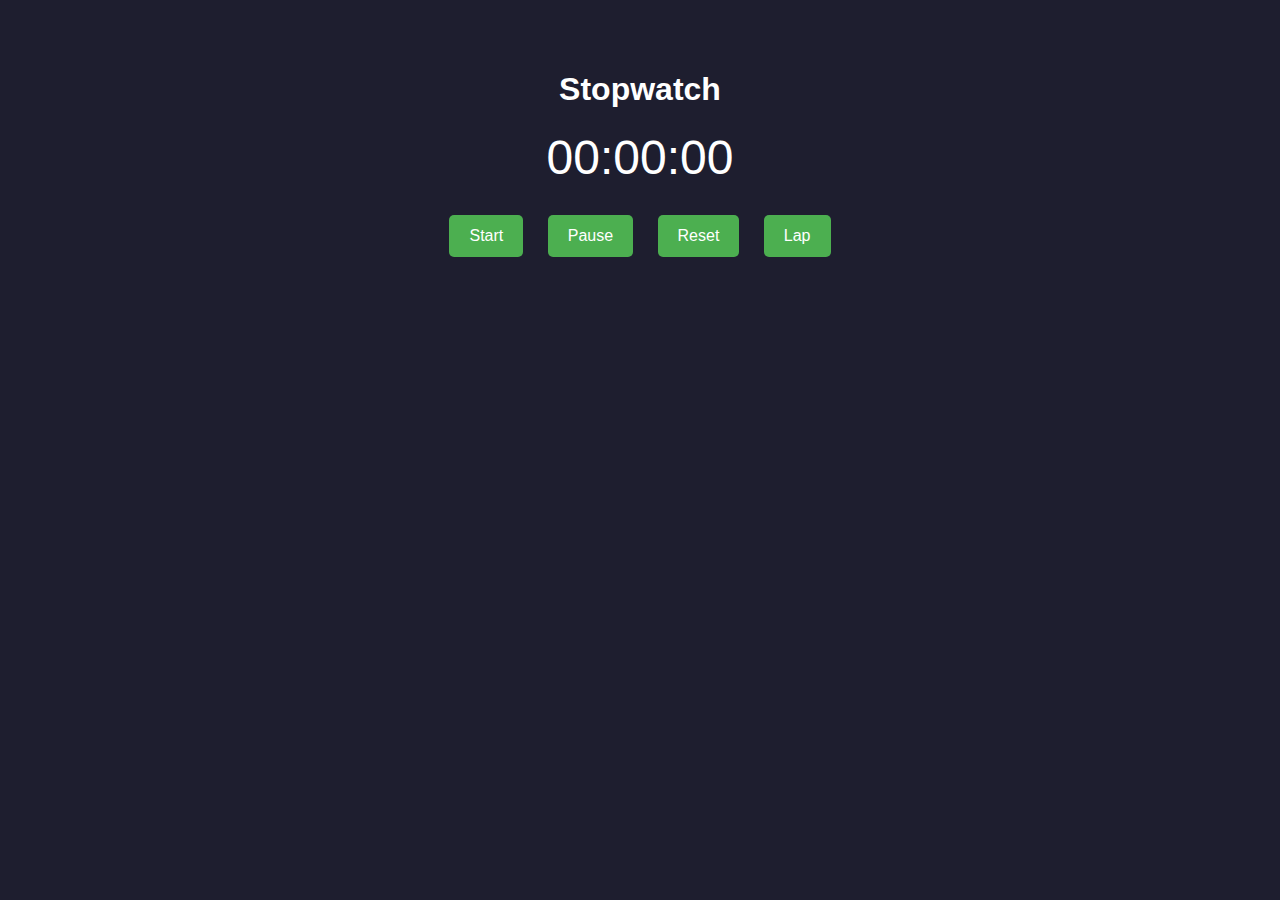
<file: index.html>
<!DOCTYPE html>
<html lang="en">
<head>
  <meta charset="UTF-8">
  <meta name="viewport" content="width=device-width, initial-scale=1.0">
  <title>Stopwatch Web App</title>
  <link rel="stylesheet" href="styles.css">
</head>
<body>
  <div class="container">
    <h1>Stopwatch</h1>
    <div id="display">00:00:00</div>
    <div class="buttons">
      <button onclick="start()">Start</button>
      <button onclick="pause()">Pause</button>
      <button onclick="reset()">Reset</button>
      <button onclick="lap()">Lap</button>
    </div>
    <ul id="laps"></ul>
  </div>

  <script src="script.js"></script>
</body>
</html>
</file>
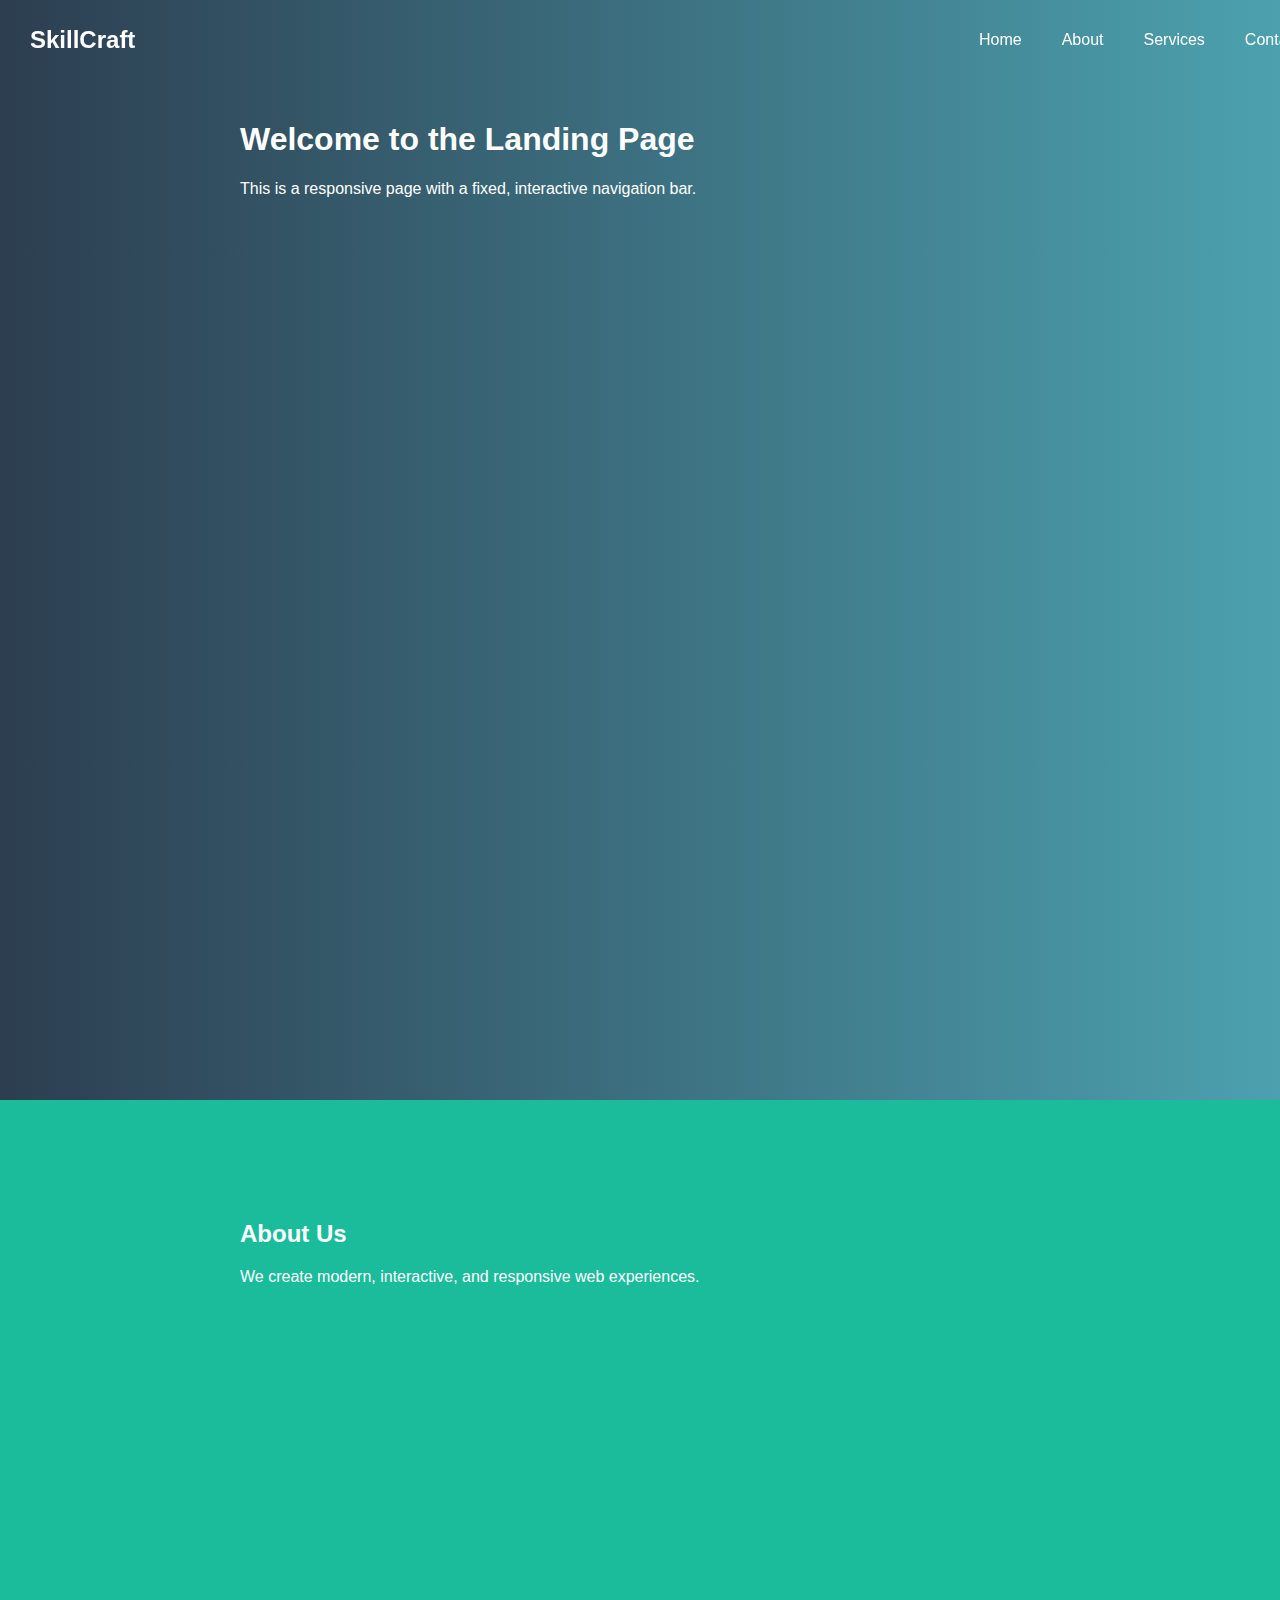
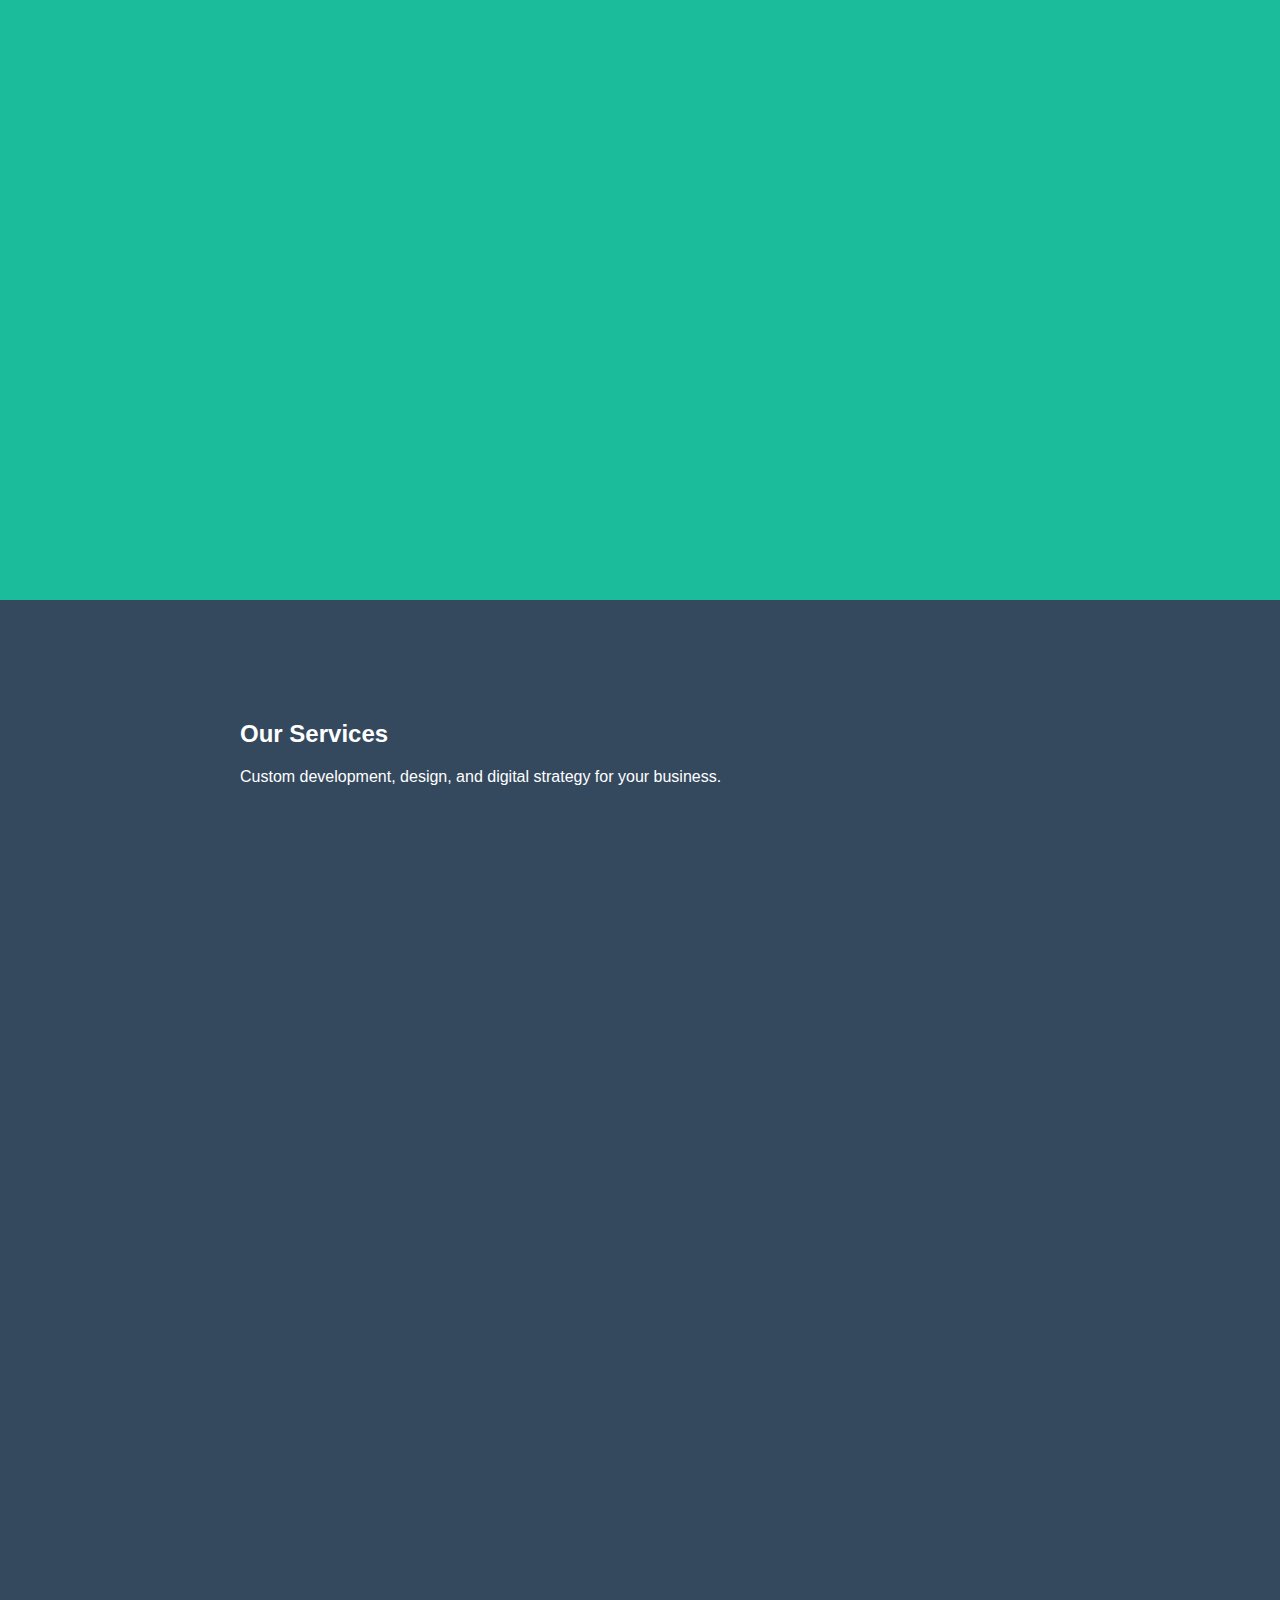
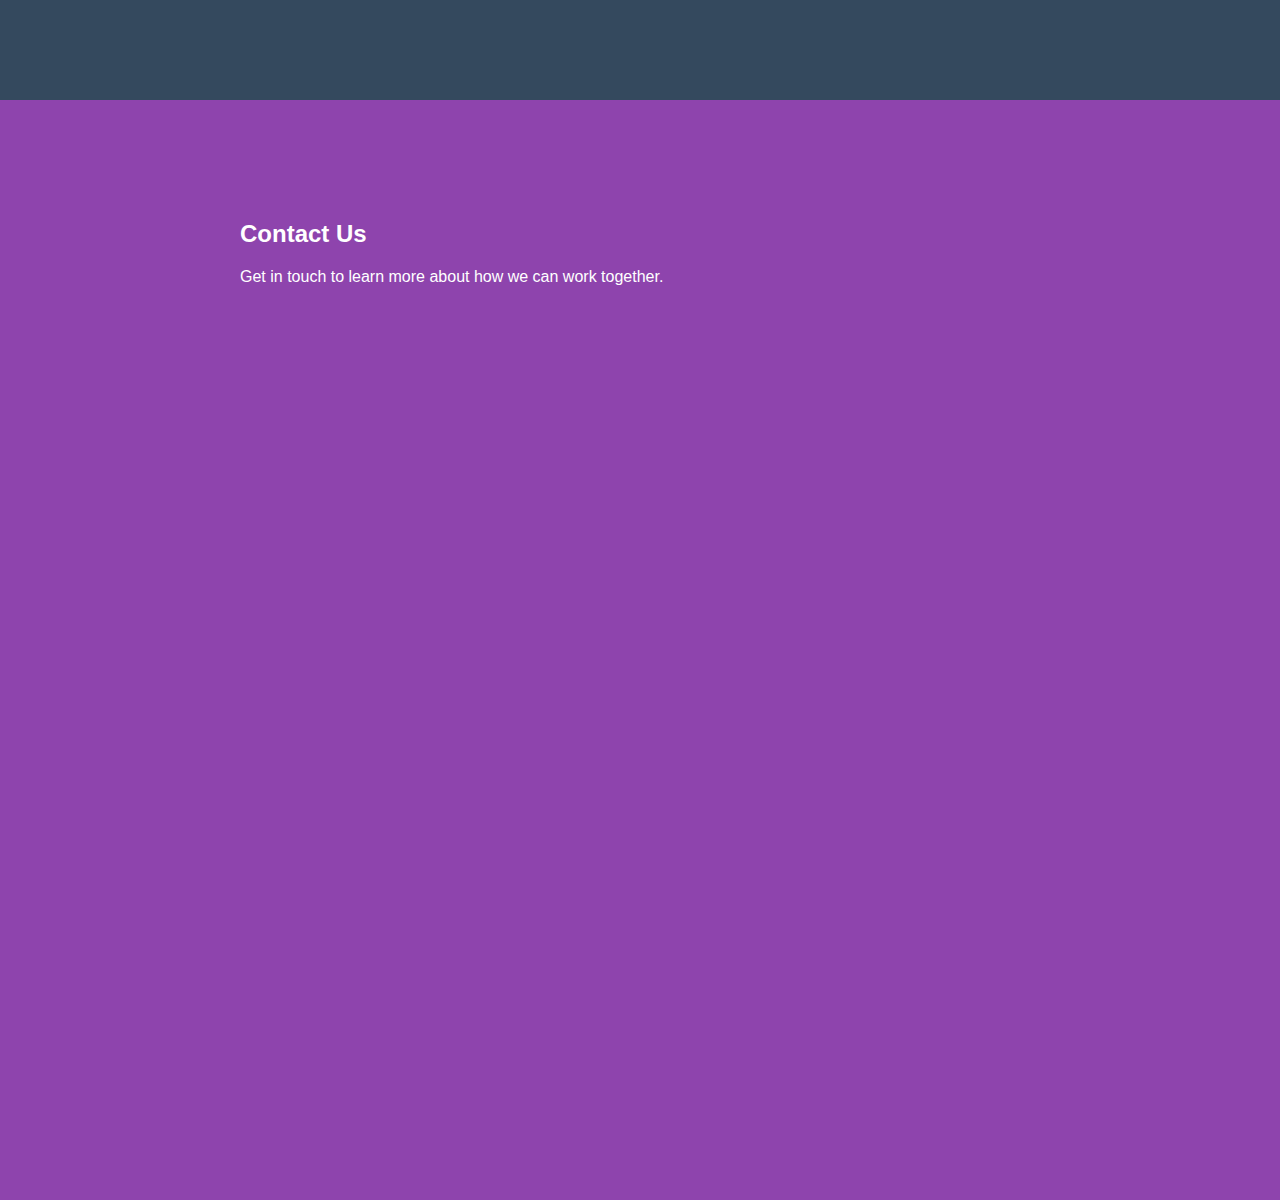
<file: task1.html>
<!DOCTYPE html>
<html lang="en">
<head>
  <meta charset="UTF-8">
  <meta name="viewport" content="width=device-width, initial-scale=1.0">
  <title>Responsive Landing Page</title>
  <style>
    body, html {
      margin: 0;
      padding: 0;
      font-family: 'Segoe UI', sans-serif;
      scroll-behavior: smooth;
    }

    header {
      position: fixed;
      top: 0;
      width: 100%;
      background: transparent;
      color: white;
      padding: 15px 30px;
      transition: background 0.3s;
      z-index: 1000;
    }

    header.scrolled {
      background: #1e1e2f;
      box-shadow: 0 2px 10px rgba(0, 0, 0, 0.3);
    }

    nav {
      display: flex;
      justify-content: space-between;
      align-items: center;
    }

    .logo {
      font-size: 1.5em;
      font-weight: bold;
    }

    ul.nav-links {
      list-style: none;
      display: flex;
      gap: 20px;
    }

    ul.nav-links li a {
      color: white;
      text-decoration: none;
      padding: 5px 10px;
      transition: background 0.3s, color 0.3s;
    }

    ul.nav-links li a:hover {
      background: white;
      color: #1e1e2f;
      border-radius: 5px;
    }

    section {
      padding: 100px 30px;
      min-height: 100vh;
      background: linear-gradient(to right, #2c3e50, #4ca1af);
      color: white;
    }

    .content {
      max-width: 800px;
      margin: auto;
    }
  </style>
</head>
<body>

  <header id="navbar">
    <nav>
      <div class="logo">SkillCraft</div>
      <ul class="nav-links">
        <li><a href="#home">Home</a></li>
        <li><a href="#about">About</a></li>
        <li><a href="#services">Services</a></li>
        <li><a href="#contact">Contact</a></li>
      </ul>
    </nav>
  </header>

  <section id="home">
    <div class="content">
      <h1>Welcome to the Landing Page</h1>
      <p>This is a responsive page with a fixed, interactive navigation bar.</p>
    </div>
  </section>

  <section id="about" style="background: #1abc9c;">
    <div class="content">
      <h2>About Us</h2>
      <p>We create modern, interactive, and responsive web experiences.</p>
    </div>
  </section>

  <section id="services" style="background: #34495e;">
    <div class="content">
      <h2>Our Services</h2>
      <p>Custom development, design, and digital strategy for your business.</p>
    </div>
  </section>

  <section id="contact" style="background: #8e44ad;">
    <div class="content">
      <h2>Contact Us</h2>
      <p>Get in touch to learn more about how we can work together.</p>
    </div>
  </section>

  <script>
    const navbar = document.getElementById('navbar');
    window.onscroll = () => {
      if (window.scrollY > 50) {
        navbar.classList.add('scrolled');
      } else {
        navbar.classList.remove('scrolled');
      }
    };
  </script>

</body>
</html>
</file>
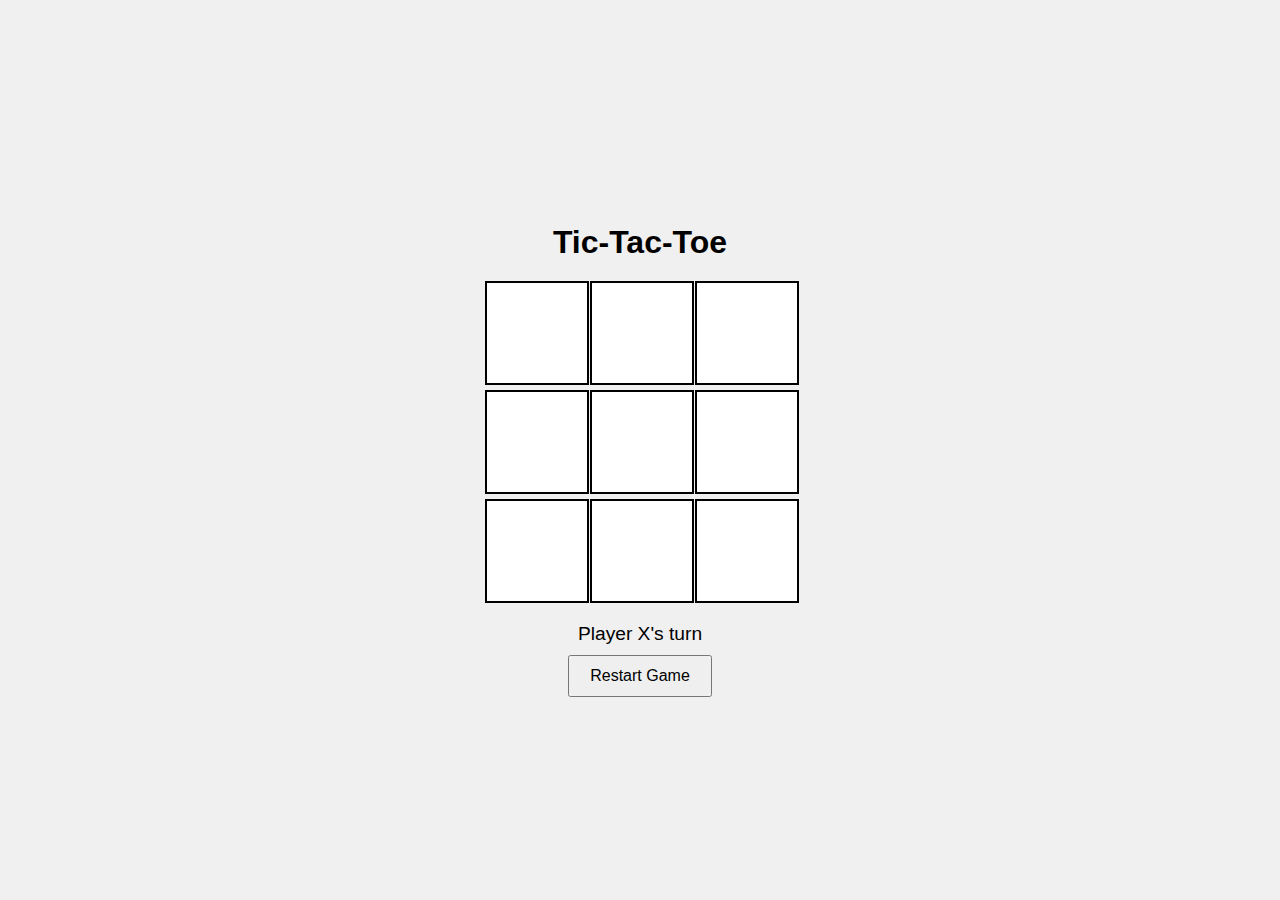
<file: tic_tac_toe.html>
<!DOCTYPE html><html lang="en">
<head>
  <meta charset="UTF-8" />
  <meta name="viewport" content="width=device-width, initial-scale=1.0" />
  <title>Tic-Tac-Toe</title>
  <style>
    body {
      font-family: Arial, sans-serif;
      display: flex;
      flex-direction: column;
      align-items: center;
      justify-content: center;
      height: 100vh;
      margin: 0;
      background-color: #f0f0f0;
    }
    h1 {
      margin-bottom: 20px;
    }
    .board {
      display: grid;
      grid-template-columns: repeat(3, 100px);
      grid-gap: 5px;
    }
    .cell {
      width: 100px;
      height: 100px;
      display: flex;
      align-items: center;
      justify-content: center;
      background-color: white;
      font-size: 2em;
      cursor: pointer;
      border: 2px solid #000;
    }
    .status {
      margin-top: 20px;
      font-size: 1.2em;
    }
    .controls {
      margin-top: 10px;
    }
    button {
      padding: 10px 20px;
      font-size: 1em;
      cursor: pointer;
    }
  </style>
</head>
<body>
  <h1>Tic-Tac-Toe</h1>
  <div class="board" id="board"></div>
  <div class="status" id="status"></div>
  <div class="controls">
    <button onclick="startGame()">Restart Game</button>
  </div>  <script>
    const board = document.getElementById('board');
    const statusDiv = document.getElementById('status');
    let cells;
    let currentPlayer;
    let gameState;

    const winConditions = [
      [0, 1, 2],
      [3, 4, 5],
      [6, 7, 8],
      [0, 3, 6],
      [1, 4, 7],
      [2, 5, 8],
      [0, 4, 8],
      [2, 4, 6],
    ];

    function startGame() {
      board.innerHTML = '';
      gameState = Array(9).fill('');
      currentPlayer = 'X';
      statusDiv.textContent = "Player X's turn";

      for (let i = 0; i < 9; i++) {
        const cell = document.createElement('div');
        cell.classList.add('cell');
        cell.dataset.index = i;
        cell.addEventListener('click', handleClick, { once: true });
        board.appendChild(cell);
      }

      cells = document.querySelectorAll('.cell');
    }

    function handleClick(e) {
      const index = e.target.dataset.index;
      if (gameState[index] !== '') return;

      gameState[index] = currentPlayer;
      e.target.textContent = currentPlayer;

      if (checkWinner()) {
        statusDiv.textContent = `Player ${currentPlayer} wins!`;
        endGame();
      } else if (!gameState.includes('')) {
        statusDiv.textContent = "It's a draw!";
      } else {
        currentPlayer = currentPlayer === 'X' ? 'O' : 'X';
        statusDiv.textContent = `Player ${currentPlayer}'s turn`;
      }
    }

    function checkWinner() {
      return winConditions.some(condition => {
        const [a, b, c] = condition;
        return (
          gameState[a] &&
          gameState[a] === gameState[b] &&
          gameState[a] === gameState[c]
        );
      });
    }

    function endGame() {
      cells.forEach(cell => cell.removeEventListener('click', handleClick));
    }

    startGame();
  </script></body>
</html>
</file>
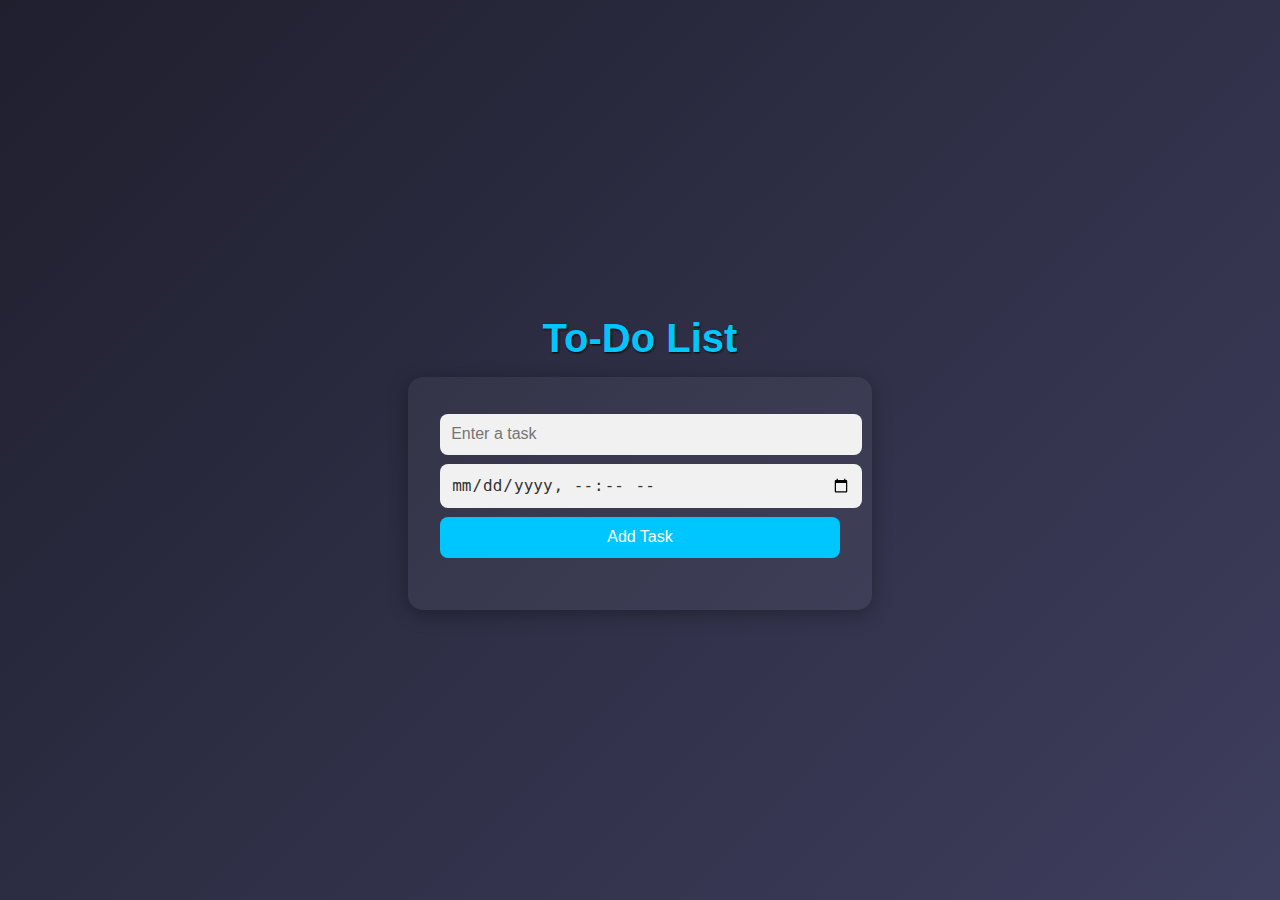
<file: skillcraft/task4/todo_webapp.html>
<!DOCTYPE html><html lang="en">
<head>
  <meta charset="UTF-8" />
  <meta name="viewport" content="width=device-width, initial-scale=1.0" />
  <title>To-Do Web App</title>
  <style>
    body {
      font-family: 'Segoe UI', Tahoma, Geneva, Verdana, sans-serif;
      background: linear-gradient(135deg, #1f1f2e, #3e3e5e);
      color: white;
      display: flex;
      flex-direction: column;
      align-items: center;
      justify-content: center;
      min-height: 100vh;
      margin: 0;
    }
    h1 {
      margin-bottom: 1rem;
      font-size: 2.5rem;
      color: #00c6ff;
      text-shadow: 1px 1px 2px #000;
    }
    .todo-container {
      background: rgba(255, 255, 255, 0.05);
      padding: 2rem;
      border-radius: 15px;
      box-shadow: 0 4px 20px rgba(0, 0, 0, 0.3);
      width: 90%;
      max-width: 400px;
    }
    input, button {
      padding: 0.7rem;
      margin: 0.3rem 0;
      width: 100%;
      border-radius: 8px;
      border: none;
      font-size: 1rem;
    }
    input {
      background: #f1f1f1;
      color: #333;
    }
    button {
      background-color: #00c6ff;
      color: white;
      cursor: pointer;
      transition: background-color 0.3s ease;
    }
    button:hover {
      background-color: #007ea7;
    }
    ul {
      list-style: none;
      padding: 0;
    }
    li {
      margin: 0.5rem 0;
      background: #2d2d4d;
      padding: 1rem;
      border-radius: 10px;
      display: flex;
      flex-direction: column;
    }
    .completed {
      text-decoration: line-through;
      color: #aaa;
    }
    .task-actions {
      margin-top: 0.5rem;
      display: flex;
      gap: 0.5rem;
    }
    .task-actions button {
      flex: 1;
      padding: 0.5rem;
      font-size: 0.9rem;
      background-color: #444;
    }
    .task-actions button:hover {
      background-color: #666;
    }
  </style>
</head>
<body>
  <h1>To-Do List</h1>
  <div class="todo-container">
    <input type="text" id="taskInput" placeholder="Enter a task" />
    <input type="datetime-local" id="taskTime" />
    <button onclick="addTask()">Add Task</button>
    <ul id="taskList"></ul>
  </div>  <script>
    function addTask() {
      const taskInput = document.getElementById('taskInput');
      const taskTime = document.getElementById('taskTime');
      const taskList = document.getElementById('taskList');

      if (taskInput.value.trim() === '') return;

      const li = document.createElement('li');
      const span = document.createElement('span');
      span.textContent = `${taskInput.value} (Due: ${taskTime.value})`;

      const actions = document.createElement('div');
      actions.classList.add('task-actions');

      const completeBtn = document.createElement('button');
      completeBtn.textContent = 'Done';
      completeBtn.onclick = () => span.classList.toggle('completed');

      const editBtn = document.createElement('button');
      editBtn.textContent = 'Edit';
      editBtn.onclick = () => {
        const newTask = prompt('Edit task', taskInput.value);
        if (newTask) span.textContent = `${newTask} (Due: ${taskTime.value})`;
      };

      const deleteBtn = document.createElement('button');
      deleteBtn.textContent = 'Delete';
      deleteBtn.onclick = () => li.remove();

      actions.append(completeBtn, editBtn, deleteBtn);
      li.append(span, actions);
      taskList.appendChild(li);

      taskInput.value = '';
      taskTime.value = '';
    }
  </script></body>
</html>
</file>
<file: styles.css>
body {
    font-family: Arial, sans-serif;
    background-color: #1e1e2f;
    color: #fff;
    text-align: center;
    margin: 0;
    padding: 0;
  }
  
  .container {
    padding: 50px 20px;
  }
  
  #display {
    font-size: 48px;
    margin: 20px 0;
  }
  
  .buttons button {
    background-color: #4CAF50;
    border: none;
    color: white;
    padding: 12px 20px;
    margin: 10px;
    cursor: pointer;
    font-size: 16px;
    border-radius: 5px;
  }
  
  .buttons button:hover {
    background-color: #45a049;
  }
  
  #laps {
    list-style: none;
    padding: 0;
    margin-top: 30px;
  }
</file>
